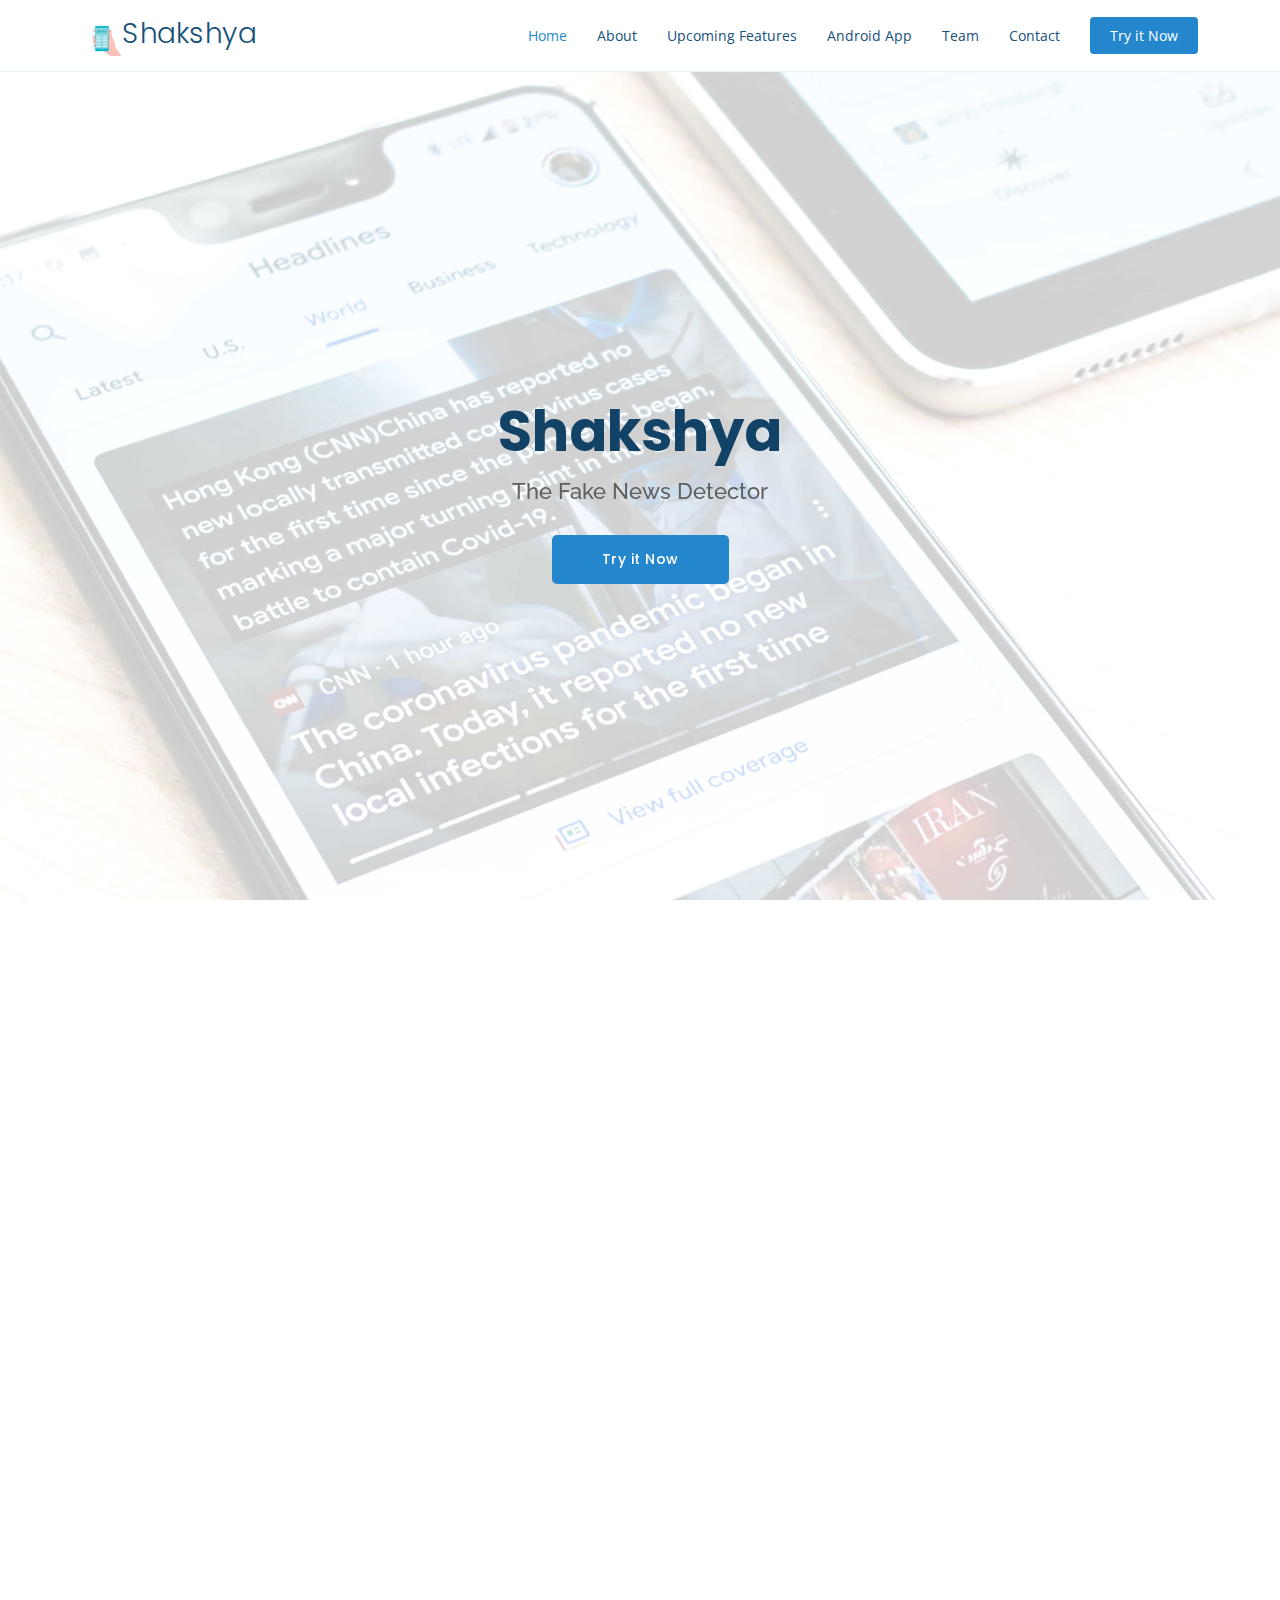
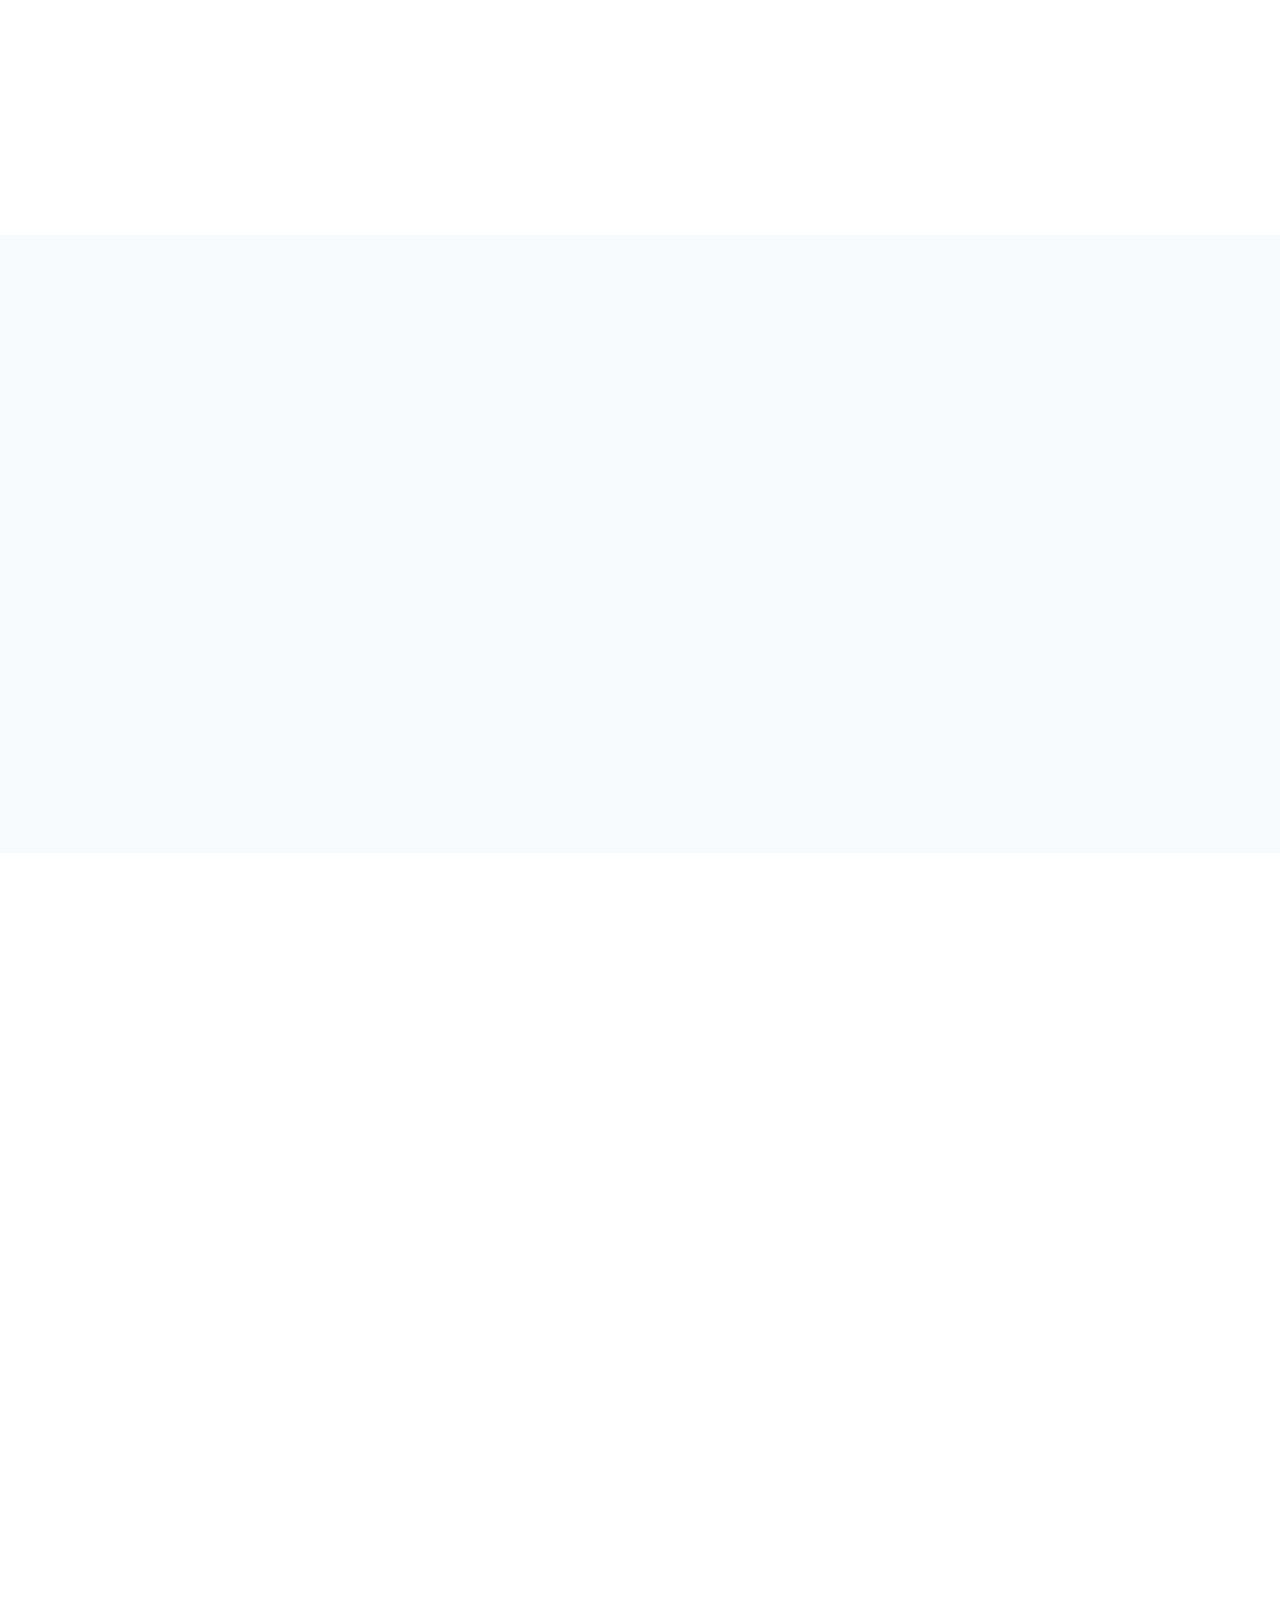
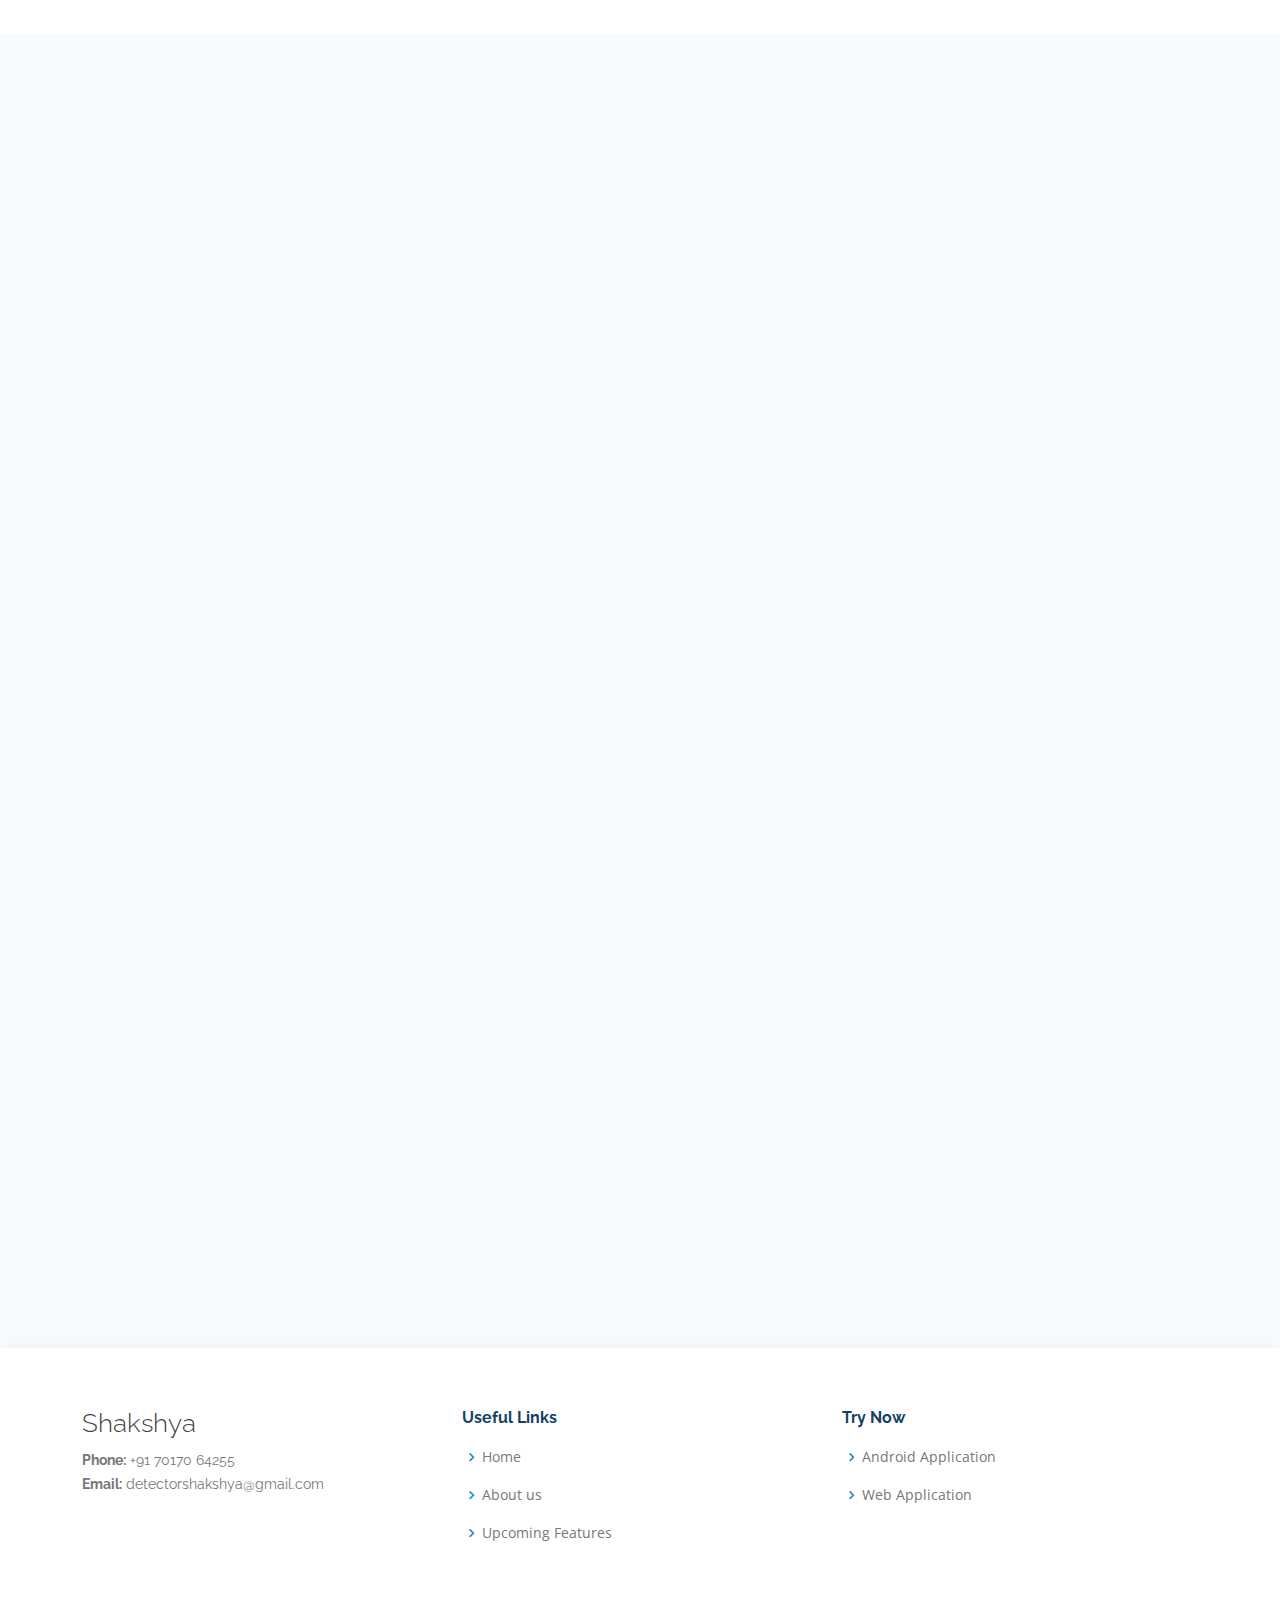
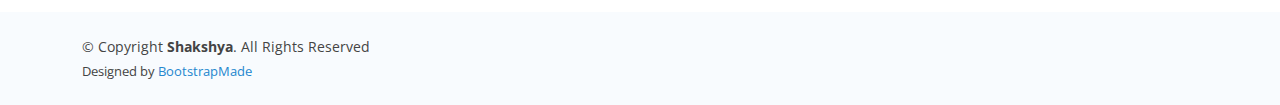
<file: index.html>
<!DOCTYPE html>
<html lang="en">

<head>
  <meta charset="utf-8">
  <meta content="width=device-width, initial-scale=1.0" name="viewport">

  <title>Shakshya</title>
  <meta content="" name="description">
  <meta content="" name="keywords">

  <!-- Favicons -->
  <link rel="icon" href="assets/img/SHAKSHYA(withbg).png" type="image/gif" sizes="16x16">



  <!-- Google Fonts -->
  <link
    href="https://fonts.googleapis.com/css?family=Open+Sans:300,300i,400,400i,600,600i,700,700i|Raleway:300,300i,400,400i,500,500i,600,600i,700,700i|Poppins:300,300i,400,400i,500,500i,600,600i,700,700i"
    rel="stylesheet">

  <!-- Vendor CSS Files -->
  <link href="assets/vendor/aos/aos.css" rel="stylesheet">
  <link href="assets/vendor/bootstrap/css/bootstrap.min.css" rel="stylesheet">
  <link href="assets/vendor/bootstrap-icons/bootstrap-icons.css" rel="stylesheet">
  <link href="assets/vendor/boxicons/css/boxicons.min.css" rel="stylesheet">
  <link href="assets/vendor/glightbox/css/glightbox.min.css" rel="stylesheet">
  <link href="assets/vendor/remixicon/remixicon.css" rel="stylesheet">
  <link href="assets/vendor/swiper/swiper-bundle.min.css" rel="stylesheet">

  <!-- Template Main CSS File -->
  <link href="assets/css/style.css" rel="stylesheet">

  <!-- =======================================================
  * Template Name: OnePage - v4.0.2
  * Template URL: https://bootstrapmade.com/onepage-multipurpose-bootstrap-template/
  * Author: BootstrapMade.com
  * License: https://bootstrapmade.com/license/
  ======================================================== -->
</head>

<body>

  <!-- ======= Header ======= -->
  <header id="header" class="fixed-top">
    <div class="container d-flex align-items-center justify-content-between">

      <h1 class="logo"><a href="index.html" class="logo"><img src="assets/img/SHAKSHYA(withbg).png" alt=""
            class="img-fluid">Shakshya</a></h1>
      <!-- Uncomment below if you prefer to use an image logo -->


      <nav id="navbar" class="navbar">
        <ul>
          <li><a class="nav-link scrollto active" href="#hero">Home</a></li>
          <li><a class="nav-link scrollto" href="#about">About</a></li>
          <li><a class="nav-link scrollto" href="#services">Upcoming Features</a></li>
          <li><a class="nav-link scrollto" href="#pricing">Android App</a></li>
          <li><a class="nav-link scrollto" href="#team">Team</a></li>
         

          <li><a class="nav-link scrollto" href="#footer">Contact</a></li>
          <li><a class="getstarted scrollto" href="form.html">Try it Now</a></li>
        </ul>
        <i class="bi bi-list mobile-nav-toggle"></i>
      </nav><!-- .navbar -->

    </div>
  </header><!-- End Header -->

  <!-- ======= Hero Section ======= -->
  <section id="hero" class="d-flex align-items-center">
    <div class="container position-relative" data-aos="fade-up" data-aos-delay="100">
      <div class="row justify-content-center">
        <div class="col-xl-7 col-lg-9 text-center">
          <h1>Shakshya</h1>
          <h2>The Fake News Detector</h2>
        </div>
      </div>
      <div class="text-center">
        <a href="form.html" class="btn-get-started scrollto">Try it Now</a>
      </div>


    </div>
  </section><!-- End Hero -->

  <main id="main">

    <!-- ======= About Video Section ======= -->
    <section id="about-video" class="about-video">
      <div class="container" data-aos="fade-up">

        <div class="row">

          <div class="col-lg-6 video-box align-self-baseline" data-aos="fade-right" data-aos-delay="100">
            <img src="assets/img/team/SHAKSHYA.png" class="img-fluid" alt="">
            <a href="https://youtu.be/-dtbVgZJ2Is" class="glightbox play-btn mb-4" data-vbtype="video"
              data-autoplay="true"></a>
          </div>

          <div class="col-lg-6 pt-3 pt-lg-0 content" data-aos="fade-left" data-aos-delay="100">
            <h3>How to use Shakshya ?</h3>
            <p class="font-italic">
              If you want to check the authenticity of some link or certain news then follow the following steps.
            </p>
            <ul>
              <li><i class="bx bx-check-double"></i>Click on "Try now" button.</li>
              <li><i class="bx bx-check-double"></i>There will be a form on the page </li>
              <li><i class="bx bx-check-double"></i>If you want to check certain news then:<br>
                Paste/Write down the title of news in the title box
                You can write/paste the news in the Description Box. </li>
              <li><i class="bx bx-check-double"></i>If you have link of the news then you can even paste the link in the
                box</li>
              <li><i class="bx bx-check-double"></i>Press on submit button and check whether the news was fake or not.
              </li>
            </ul>

          </div>

        </div>

      </div>
    </section><!-- End About Video Section -->

    <!-- ======= About Section ======= -->
    <section id="about" class="about">
      <div class="container" data-aos="fade-up">

        <div class="section-title">
          <h2>About Us</h2>
          <p>Think Once Before sharing</p>
        </div>

        <div class="row content">
          <div class="col-lg-6">
            <p>
              Rumors spread faster than fire.That can burn down peaceful society to ashes.
              Fake news is false or misleading information presented as news.It often has the aim of damaging the
              reputation of a person or entity, or making money through advertising revenue.
              In today's digital world Fake news is spreading with thundering speed on social media like
              twitter,Instagram,or by some website.
            </p>

          </div>
          <div class="col-lg-6 pt-4 pt-lg-0">
            <p>
              Spreading of fake news have possibility of initiating riots or bringing chaos in society.
              Our project aims at curbing possibility of riots spreed by sharing of fake news.
              "Precaution is better than cure",so our project "Shakshya" detect fake news that can fire unrest in
              society and can alarm .
            </p>
            <a href="https://en.wikipedia.org/wiki/Fake_news" class="btn-learn-more">Learn More</a>
          </div>
        </div>

      </div>
    </section><!-- End About Section -->




    <!-- ======= Services Section ======= -->
    <section id="services" class="services section-bg">
      <div class="container" data-aos="fade-up">

        <div class="section-title">
          <h2>Upcoming Feature</h2>
          <p>The past is always tense, the future perfect.</p>
        </div>

        <div class="row">
          <div class="col-lg-4 col-md-6 d-flex align-items-stretch" data-aos="zoom-in" data-aos-delay="100">
            <div class="icon-box iconbox-blue">
              <div class="icon">
                <svg width="100" height="100" viewBox="0 0 600 600" xmlns="http://www.w3.org/2000/svg">
                  <path stroke="none" stroke-width="0" fill="#f5f5f5"
                    d="M300,521.0016835830174C376.1290562159157,517.8887921683347,466.0731472004068,529.7835943286574,510.70327084640275,468.03025145048787C554.3714126377745,407.6079735673963,508.03601936045806,328.9844924480964,491.2728898941984,256.3432110539036C474.5976632858925,184.082847569629,479.9380746630129,96.60480741107993,416.23090153303,58.64404602377083C348.86323505073057,18.502131276798302,261.93793281208167,40.57373210992963,193.5410806939664,78.93577620505333C130.42746243093433,114.334589627462,98.30271207620316,179.96522072025542,76.75703585869454,249.04625023123273C51.97151888228291,328.5150500222984,13.704378332031375,421.85034740162234,66.52175969318436,486.19268352777647C119.04800174914682,550.1803526380478,217.28368757567262,524.383925680826,300,521.0016835830174">
                  </path>
                </svg>
                <i class="bx bxs-video"></i>
              </div>
              <h4><a href="">Fake News Video Analyzer</a></h4>
              <p>We are working on how we can detect fake news from a video.</p>
            </div>
          </div>

          <div class="col-lg-4 col-md-6 d-flex align-items-stretch mt-4 mt-md-0" data-aos="zoom-in"
            data-aos-delay="200">
            <div class="icon-box iconbox-orange ">
              <div class="icon">
                <svg width="100" height="100" viewBox="0 0 600 600" xmlns="http://www.w3.org/2000/svg">
                  <path stroke="none" stroke-width="0" fill="#f5f5f5"
                    d="M300,582.0697525312426C382.5290701553225,586.8405444964366,449.9789794690241,525.3245884688669,502.5850820975895,461.55621195738473C556.606425686781,396.0723002908107,615.8543463187945,314.28637112970534,586.6730223649479,234.56875336149918C558.9533121215079,158.8439757836574,454.9685369536778,164.00468322053177,381.49747125262974,130.76875717737553C312.15926192815925,99.40240125094834,248.97055460311594,18.661163978235184,179.8680185752513,50.54337015887873C110.5421016452524,82.52863877960104,119.82277516462835,180.83849132639028,109.12597500060166,256.43424936330496C100.08760227029461,320.3096726198365,92.17705696193138,384.0621239912766,124.79988738764834,439.7174275375508C164.83382741302287,508.01625554203684,220.96474134820875,577.5009287672846,300,582.0697525312426">
                  </path>
                </svg>
                <i class="bx bx-news"></i>
              </div>
              <h4><a href="">Scan Fake News</a></h4>
              <p>We are working on feature where you can directly scan and check the news.</p>
            </div>
          </div>

          <div class="col-lg-4 col-md-6 d-flex align-items-stretch mt-4 mt-lg-0" data-aos="zoom-in"
            data-aos-delay="300">
            <div class="icon-box iconbox-pink">
              <div class="icon">
                <svg width="100" height="100" viewBox="0 0 600 600" xmlns="http://www.w3.org/2000/svg">
                  <path stroke="none" stroke-width="0" fill="#f5f5f5"
                    d="M300,541.5067337569781C382.14930387511276,545.0595476570109,479.8736841581634,548.3450877840088,526.4010558755058,480.5488172755941C571.5218469581645,414.80211281144784,517.5187510058486,332.0715597781072,496.52539010469104,255.14436215662573C477.37192572678356,184.95920475031193,473.57363656557914,105.61284051026155,413.0603344069578,65.22779650032875C343.27470386102294,18.654635553484475,251.2091493199835,5.337323636656869,175.0934190732945,40.62881213300186C97.87086631185822,76.43348514350839,51.98124368387456,156.15599469081315,36.44837278890362,239.84606092416172C21.716077023791087,319.22268207091537,43.775223500013084,401.1760424656574,96.891909868211,461.97329694683043C147.22146801428983,519.5804099606455,223.5754009179313,538.201503339737,300,541.5067337569781">
                  </path>
                </svg>
                <i class="bx bx-server"></i>
              </div>
              <h4><a href="">API Services</a></h4>
              <p>We are working on the API of the Fake News Detector for the public use.</p>
            </div>
          </div>



        </div>

      </div>
    </section><!-- End Sevices Section -->

    <!-- ======= Pricing Section ======= -->
    <section id="pricing" class="pricing">
      <div class="container" data-aos="fade-up">

        <div class="section-title">
          <h2>Android Application</h2>
          <h4>Check the authenticity of news instantly.</h4>
        </div>

        <div class="row">

          <div class="col-lg-4 col-md-6 mt-4 mt-lg-0" data-aos="zoom-im" data-aos-delay="100">
            <div class="box">
              <div class="member-img">
                <img src="assets/img/app_2.png" class="img-fluid" alt="">

              </div>
            </div>
          </div>

          <div class="col-lg-4 col-md-6  " data-aos="zoom-in" data-aos-delay="100">
            <div class="box">
              <h3>Shakshya </h3>
              <h4>Android Application</h4>
              <ul>
                <li>Just tap</li>
                <li>Paste the news</li>
                <li>Get result</li>
                <li>Secure yourself from facade</li>
              
              </ul>
              <div class="btn-wrap">
                <a href="https://appdistribution.firebase.dev/i/174e73ee5f879225" class="btn-buy">Download Now</a>
              </div>
            </div>
          </div>

          <div class="col-lg-4 col-md-6 mt-4 mt-lg-0" data-aos="zoom-in" data-aos-delay="100">
            <div class="box">
              <div class="member-img">
                <img src="assets/img/app_1.png" class="img-fluid" alt="">

              </div>
            </div>
          </div>

        </div>

      </div>
    </section><!-- End Pricing Section -->



    <!-- ======= Team Section ======= -->
    <section id="team" class="team section-bg">
      <div class="container" data-aos="fade-up">

        <div class="section-title">
          <h2>Team</h2>
          <p>Talent wins games, but teamwork and intelligence win championships.</p>
        </div>

        <div class="row">

          <div class="col-lg-3 col-md-6 d-flex align-items-stretch" data-aos="fade-up" data-aos-delay="300">
            <div class="member">
              <div class="member-img">
                <img src="assets/img/team/sushi.jpeg" class="img-fluid" alt="">
                <div class="social">
                  <a href="https://github.com/sushilkumar20"><i class="bi bi-github"></i></a>

                  <a href="https://www.instagram.com/sushil_kumar2000/"><i class="bi bi-instagram"></i></a>
                  <a href="https://www.linkedin.com/in/sushil-kumar-bh20/"><i class="bi bi-linkedin"></i></a>
                </div>
              </div>
              <div class="member-info">
                <h4>Sushil Kumar</h4>
                <span>Project Lead</span>
              </div>
            </div>
          </div>

          <div class="col-lg-3 col-md-6 d-flex align-items-stretch" data-aos="fade-up" data-aos-delay="100">
            <div class="member">
              <div class="member-img">
                <img src="assets/img/team/him.jpeg" class="img-fluid" alt="">
                <div class="social">

                  <a href="https://www.facebook.com/himanshu.0624/"><i class="bi bi-facebook"></i></a>
                  <a href="https://github.com/himanshu-0624"><i class="bi bi-github"></i></a>
                  <a href="https://www.linkedin.com/in/himanshu-gupta-0624/"><i class="bi bi-linkedin"></i></a>
                </div>
              </div>
              <div class="member-info">
                <h4>Himanshu Gupta</h4>
                <span>Web Developer</span>
              </div>
            </div>
          </div>

          <div class="col-lg-3 col-md-6 d-flex align-items-stretch" data-aos="fade-up" data-aos-delay="200">
            <div class="member">
              <div class="member-img">
                <img src="assets/img/team/subh.jpeg" class="img-fluid" alt="">
                <div class="social">
                  <a href="https://github.com/Shubham0920"><i class="bi bi-github"></i></a>

                  <a href="https://www.instagram.com/iamshubh_0920/"><i class="bi bi-instagram"></i></a>
                  <a href="https://www.linkedin.com/in/shubham-varshney-5822701aa"><i class="bi bi-linkedin"></i></a>
                </div>
              </div>
              <div class="member-info">
                <h4>Shubham Varshney</h4>
                <span>ML/AI Developer</span>
              </div>
            </div>
          </div>

        

          <div class="col-lg-3 col-md-6 d-flex align-items-stretch" data-aos="fade-up" data-aos-delay="400">
            <div class="member">
              <div class="member-img">
                <img src="assets/img/team/yuvraj.jpg" class="img-fluid" alt="">
                <div class="social">
                  <a href="https://twitter.com/Yuvraj2503"><i class="bi bi-twitter"></i></a>

                  <a href="https://github.com/yuvraj-2503"><i class="bi bi-github"></i></a>
                  <a href="https://www.linkedin.com/in/yuvraj-2503"><i class="bi bi-linkedin"></i></a>
                </div>
              </div>
              <div class="member-info">
                <h4>Yuvraj Singh</h4>
                <span>App Developer</span>
              </div>
            </div>
          </div>

        </div>

      </div>
    </section><!-- End Team Section -->



    <!-- ======= Frequently Asked Questions Section ======= -->
    <section id="faq" class="faq section-bg">
      <div class="container" data-aos="fade-up">

        <div class="section-title">
          <h2>Frequently Asked Questions</h2>

        </div>

        <div class="faq-list">
          <ul>


            <li data-aos="fade-up" data-aos-delay="100">
              <i class="bx bx-help-circle icon-help"></i> <a data-bs-toggle="collapse" data-bs-target="#faq-list-2"
                class="collapsed">How can I Use It ? <i class="bx bx-chevron-down icon-show"></i><i
                  class="bx bx-chevron-up icon-close"></i></a>
              <div id="faq-list-2" class="collapse" data-bs-parent=".faq-list">
                <p>
                  Watch the tutorial how to use fake new detector Web Application.<a href="#about-video">click here</a>
                </p>
              </div>
            </li>

            <li data-aos="fade-up" data-aos-delay="200">
              <i class="bx bx-help-circle icon-help"></i> <a data-bs-toggle="collapse" data-bs-target="#faq-list-3"
                class="collapsed">Can I also Contribute in this Project ?<i class="bx bx-chevron-down icon-show"></i><i
                  class="bx bx-chevron-up icon-close"></i></a>
              <div id="faq-list-3" class="collapse" data-bs-parent=".faq-list">
                <p>
                  Yes, Definitely you can contact any one of the team members, and can share your contributions/Ideas.
                </p>
              </div>
            </li>

            <li data-aos="fade-up" data-aos-delay="300">
              <i class="bx bx-help-circle icon-help"></i> <a data-bs-toggle="collapse" data-bs-target="#faq-list-4"
                class="collapsed">Can directly check the news by it's link ? <i
                  class="bx bx-chevron-down icon-show"></i><i class="bx bx-chevron-up icon-close"></i></a>
              <div id="faq-list-4" class="collapse" data-bs-parent=".faq-list">
                <p>
                  Yes, you can. There is an option for news-link in the fake news detector form.
                </p>
              </div>
            </li>
            <li data-aos="fade-up" data-aos-delay="400">
              <i class="bx bx-help-circle icon-help"></i> <a data-bs-toggle="collapse" data-bs-target="#faq-list-5"
                class="collapsed">Can I check the authenticity of a video or a photo directly ?<i
                  class="bx bx-chevron-down icon-show"></i><i class="bx bx-chevron-up icon-close"></i></a>
              <div id="faq-list-5" class="collapse" data-bs-parent=".faq-list">
                <p>
                  Not yet, But we are working on that, stay tuned.
                </p>
              </div>
            </li>
            <li data-aos="fade-up" data-aos-delay="500">
              <i class="bx bx-help-circle icon-help"></i> <a data-bs-toggle="collapse" data-bs-target="#faq-list-6"
                class="collapsed">Is there any API Services available of this Application ?<i
                  class="bx bx-chevron-down icon-show"></i><i class="bx bx-chevron-up icon-close"></i></a>
              <div id="faq-list-6" class="collapse" data-bs-parent=".faq-list">
                <p>
                  Not yet, But we are working on that, stay tuned.
                </p>
              </div>
            </li>

          </ul>
        </div>

      </div>
    </section><!-- End Frequently Asked Questions Section -->



  </main><!-- End #main -->

  <!-- ======= Footer ======= -->
  <footer id="footer">

    <div class="footer-top">
      <div class="container">
        <div class="row">

          <div class="col-lg-4 col-md-6 footer-contact">
            <h3>Shakshya</h3>
            <p>
              <strong>Phone:</strong> +91 70170 64255<br>
              <strong>Email:</strong> detectorshakshya@gmail.com<br>
            </p>
          </div>

          <div class="col-lg-4 col-md-6 footer-links">
            <h4>Useful Links</h4>
            <ul>
              <li><i class="bx bx-chevron-right"></i> <a href="#hero">Home</a></li>
              <li><i class="bx bx-chevron-right"></i> <a href="#about">About us</a></li>
              <li><i class="bx bx-chevron-right"></i> <a href="#services">Upcoming Features</a></li>


            </ul>
          </div>

          <div class="col-lg-4 col-md-6 footer-links">
            <h4>Try Now</h4>
            <ul>
              <li><i class="bx bx-chevron-right"></i> <a href="https://appdistribution.firebase.dev/i/174e73ee5f879225">Android Application</a></li>
              <li><i class="bx bx-chevron-right"></i> <a href="form.html">Web Application</a></li>


            </ul>
          </div>



        </div>
      </div>
    </div>

    <div class="container d-md-flex py-4">

      <div class="me-md-auto text-center text-md-start">
        <div class="copyright">
          &copy; Copyright <strong><span>Shakshya</span></strong>. All Rights Reserved
        </div>
        <div class="credits">
          <!-- All the links in the footer should remain intact. -->
          <!-- You can delete the links only if you purchased the pro version. -->
          <!-- Licensing information: https://bootstrapmade.com/license/ -->
          <!-- Purchase the pro version with working PHP/AJAX contact form: https://bootstrapmade.com/onepage-multipurpose-bootstrap-template/ -->
          Designed by <a href="https://bootstrapmade.com/">BootstrapMade</a>
        </div>
      </div>

    </div>
  </footer><!-- End Footer -->

  <div id="preloader"></div>
  <a href="#" class="back-to-top d-flex align-items-center justify-content-center"><i
      class="bi bi-arrow-up-short"></i></a>

  <!-- Vendor JS Files -->
  <script src="assets/vendor/aos/aos.js"></script>
  <script src="assets/vendor/bootstrap/js/bootstrap.bundle.min.js"></script>
  <script src="assets/vendor/glightbox/js/glightbox.min.js"></script>
  <!-- <script src="assets/vendor/isotope-layout/isotope.pkgd.min.js"></script> -->

  
  <script src="assets/vendor/swiper/swiper-bundle.min.js"></script>

  <!-- Template Main JS File -->
  <script src="assets/js/main.js"></script>

</body>

</html>
</file>
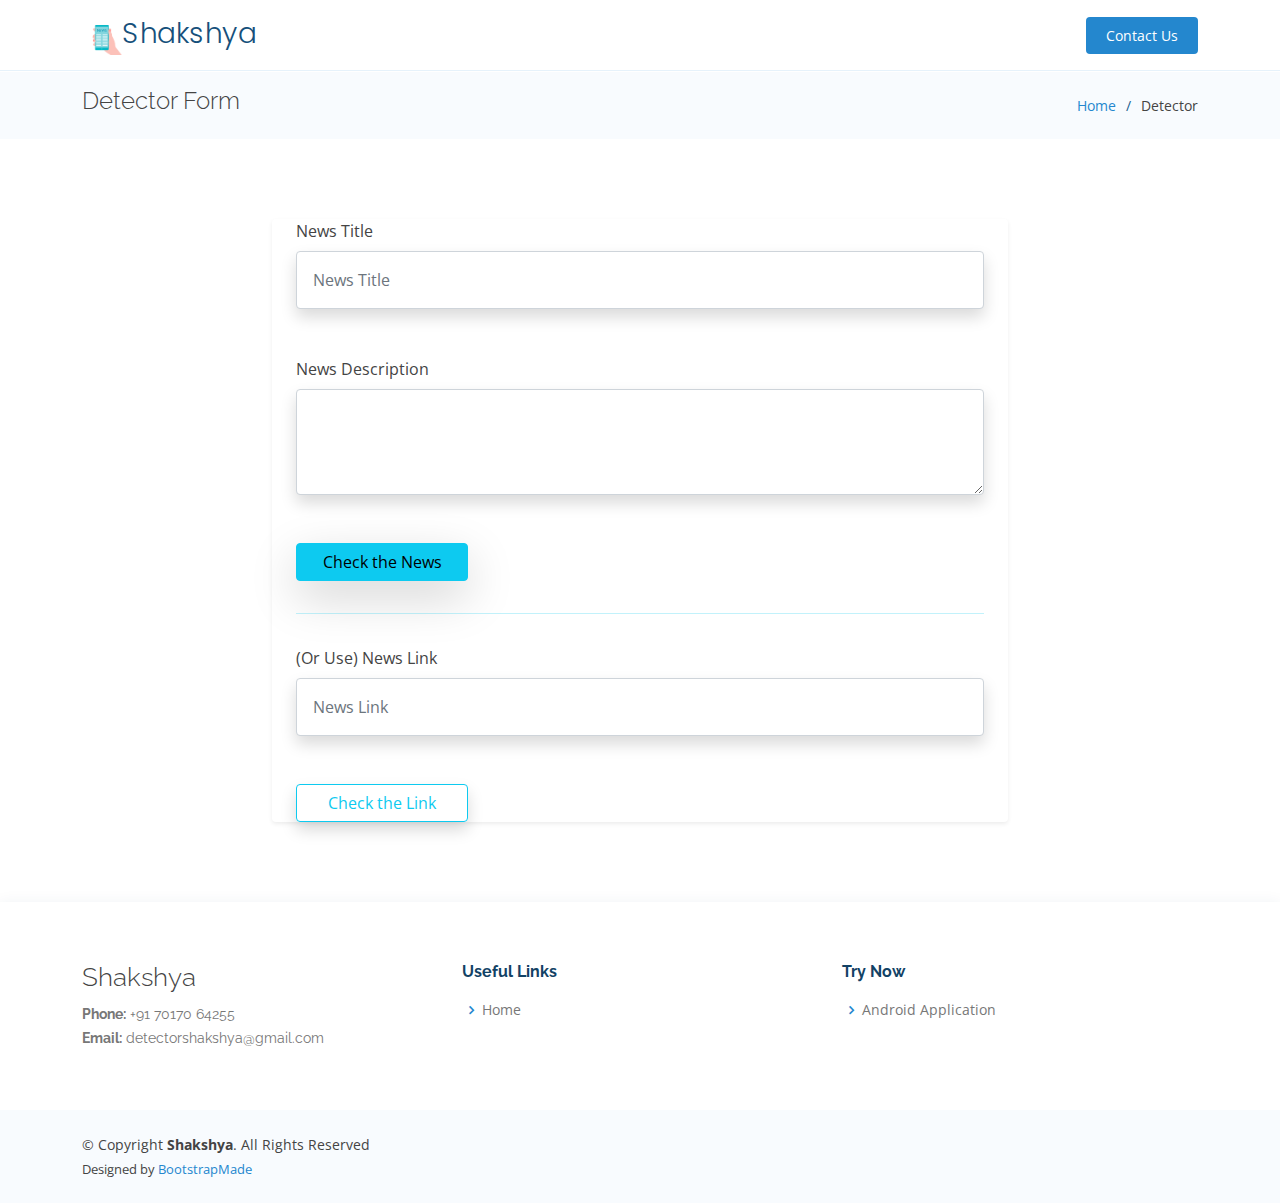
<file: form.html>
<!DOCTYPE html>
<html lang="en">

<head>
  <meta charset="utf-8">
  <meta content="width=device-width, initial-scale=1.0" name="viewport">

  <title>Shakshya</title>
  <meta content="" name="description">
  <meta content="" name="keywords">

  <!-- Favicons -->
  <link rel="icon" href="assets/img/SHAKSHYA(withbg).png" type="image/gif" sizes="16x16">

  <!-- Google Fonts -->
  <link
    href="https://fonts.googleapis.com/css?family=Open+Sans:300,300i,400,400i,600,600i,700,700i|Raleway:300,300i,400,400i,500,500i,600,600i,700,700i|Poppins:300,300i,400,400i,500,500i,600,600i,700,700i"
    rel="stylesheet">

  <!-- Vendor CSS Files -->
  <link href="assets/vendor/aos/aos.css" rel="stylesheet">
  <link href="assets/vendor/bootstrap/css/bootstrap.min.css" rel="stylesheet">
  <link href="assets/vendor/bootstrap-icons/bootstrap-icons.css" rel="stylesheet">
  <link href="assets/vendor/boxicons/css/boxicons.min.css" rel="stylesheet">
  <link href="assets/vendor/glightbox/css/glightbox.min.css" rel="stylesheet">
  <link href="assets/vendor/remixicon/remixicon.css" rel="stylesheet">
  <link href="assets/vendor/swiper/swiper-bundle.min.css" rel="stylesheet">

  <!-- Template Main CSS File -->
  <link href="assets/css/style.css" rel="stylesheet">

  <!-- =======================================================
  * Template Name: OnePage - v4.0.2
  * Template URL: https://bootstrapmade.com/onepage-multipurpose-bootstrap-template/
  * Author: BootstrapMade.com
  * License: https://bootstrapmade.com/license/
  ======================================================== -->
</head>

<body>

  <!-- ======= Header ======= -->
  <header id="header" class="fixed-top">
    <div class="container d-flex align-items-center justify-content-between">

      <h1 class="logo"><a href="index.html" class="logo"><img src="assets/img/SHAKSHYA(withbg).png" alt=""
            class="img-fluid">Shakshya</a></h1>
      <!-- Uncomment below if you prefer to use an image logo -->


      <nav id="navbar" class="navbar">
        <ul>

          <li><a class="getstarted scrollto" href="#footer">Contact Us</a></li>
        </ul>
        <i class="bi bi-list mobile-nav-toggle"></i>
      </nav><!-- .navbar -->

    </div>
  </header><!-- End Header -->



  <main id="main">

    <!-- ======= Breadcrumbs ======= -->
    <section class="breadcrumbs">
      <div class="container">

        <div class="d-flex justify-content-between align-items-center">
          <h2>Detector Form</h2>
          <ol>
            <li><a href="index.html">Home</a></li>
            <li>Detector</li>
          </ol>
        </div>

      </div>
    </section><!-- End Breadcrumbs -->

    <section class="inner-page">
      <div class="container">
        <div class="row">
          <div class="col-lg-2 col-md-1 col-sm-12">

          </div>
          <div class="col-lg-8 col-md-10 col-sm-12">
            <div class="container shadow-sm bg-body rounded">
              <div class="mb-3">
                <label for="exampleFormControlInput1" class="form-label">News Title</label>
                <input type="text" class="form-control shadow p-3 mb-5 bg-body rounded" id="title" placeholder="News Title">
              </div>
              <div class="my-3 ">
                <label for="exampleFormControlTextarea1" class="form-label">News Description</label>
                <textarea class="form-control shadow p-3 mb-5 bg-body rounded" id="maintext" rows="3"></textarea>
              </div>
              <div class="d-grid col-md-3">
                <button type="button" class="btn btn-info shadow-lg rounded" id="submit1">Check the News</button>
              </div>
              <div class="py-3">
                <hr class="bg-info" />
              </div>
              <div class="mb-3">
                <label for="exampleFormControlInput1" class="form-label">(Or Use) News Link</label>
                <input type="text" class="form-control shadow p-3 mb-5 bg-body rounded" id="link" placeholder="News Link">
              </div>
              <div class="d-grid col-md-3">
                <button type="button" class="btn shadow btn-outline-info" id="submit2">Check the Link</button>
              </div>
            </div>
          </div>
          <div class="col-lg-2 col-md-1 col-sm-12">

          </div>
        </div>
        
      </div>
      
    </section>

  </main><!-- End #main -->
  
  <!-- delete after testing -->
  <!-- <button class="btn btn-default" id="btn-confirm">Confirm</button> -->

  <div class="modal fade" tabindex="-1" role="dialog" aria-labelledby="mySmallModalLabel" aria-hidden="true" id="mi-modal">
    <div class="modal-dialog modal-md">
      <div class="modal-content">
        <div class="modal-header">
         
          <h4 class="modal-title" id="myModalLabel">Confirmar</h4>
        </div>
        <div class="modal-footer">
         
          <button type="button" class="btn btn-danger" id="modal-btn-no">Close</button>
        </div>
      </div>
    </div>
  </div>
  
  

  <!-- ======= Footer ======= -->
  <footer id="footer">

    <div class="footer-top">
      <div class="container">
        <div class="row">

          <div class="col-lg-4 col-md-6 footer-contact">
            <h3>Shakshya</h3>
            <p>
              <strong>Phone:</strong> +91 70170 64255<br>
              <strong>Email:</strong> detectorshakshya@gmail.com<br>
            </p>
          </div>

          <div class="col-lg-4 col-md-6 footer-links">
            <h4>Useful Links</h4>
            <ul>
              <li><i class="bx bx-chevron-right"></i> <a href="index.html">Home</a></li>



            </ul>
          </div>

          <div class="col-lg-4 col-md-6 footer-links">
            <h4>Try Now</h4>
            <ul>
              <li><i class="bx bx-chevron-right"></i> <a href="https://appdistribution.firebase.dev/i/174e73ee5f879225">Android Application</a></li>



            </ul>
          </div>



        </div>
      </div>
    </div>

    <div class="container d-md-flex py-4">

      <div class="me-md-auto text-center text-md-start">
        <div class="copyright">
          &copy; Copyright <strong><span>Shakshya</span></strong>. All Rights Reserved
        </div>
        <div class="credits">
          <!-- All the links in the footer should remain intact. -->
          <!-- You can delete the links only if you purchased the pro version. -->
          <!-- Licensing information: https://bootstrapmade.com/license/ -->
          <!-- Purchase the pro version with working PHP/AJAX contact form: https://bootstrapmade.com/onepage-multipurpose-bootstrap-template/ -->
          Designed by <a href="https://bootstrapmade.com/">BootstrapMade</a>
        </div>
      </div>

    </div>
  </footer><!-- End Footer -->

  <div id="preloader"></div>
  <a href="#" class="back-to-top d-flex align-items-center justify-content-center"><i
      class="bi bi-arrow-up-short"></i></a>

  <!-- Vendor JS Files -->

  <script src="assets/vendor/aos/aos.js"></script>
  <script src="assets/vendor/bootstrap/js/bootstrap.bundle.min.js"></script>
  <script src="assets/vendor/glightbox/js/glightbox.min.js"></script>
  <!-- <script src="assets/vendor/isotope-layout/isotope.pkgd.min.js"></script> -->
<script src="https://cdnjs.cloudflare.com/ajax/libs/jquery/2.1.3/jquery.min.js"></script>
  
  <script src="assets/vendor/swiper/swiper-bundle.min.js"></script>

  <!-- Template Main JS File -->
  <script src="assets/js/main.js"></script>
  <script src="assets/js/form.js"></script>

</body>

</html>
</file>
<file: assets/css/style.css>
/**
* Template Name: OnePage - v4.0.2
* Template URL: https://bootstrapmade.com/onepage-multipurpose-bootstrap-template/
* Author: BootstrapMade.com
* License: https://bootstrapmade.com/license/
*/

/*--------------------------------------------------------------
# General
--------------------------------------------------------------*/
body {
  font-family: "Open Sans", sans-serif;
  color: #444444;
}

a {
  color: #2487ce;
  text-decoration: none;
}

a:hover {
  color: #469fdf;
  text-decoration: none;
}

h1, h2, h3, h4, h5, h6 {
  font-family: "Raleway", sans-serif;
}

/*--------------------------------------------------------------
# Back to top button
--------------------------------------------------------------*/
.back-to-top {
  position: fixed;
  visibility: hidden;
  opacity: 0;
  right: 15px;
  bottom: 15px;
  z-index: 996;
  background: #2487ce;
  width: 40px;
  height: 40px;
  border-radius: 4px;
  transition: all 0.4s;
}

.back-to-top i {
  font-size: 28px;
  color: #fff;
  line-height: 0;
}

.back-to-top:hover {
  background: #3e9bdd;
  color: #fff;
}

.back-to-top.active {
  visibility: visible;
  opacity: 1;
}

/*--------------------------------------------------------------
# Preloader
--------------------------------------------------------------*/
#preloader {
  position: fixed;
  top: 0;
  left: 0;
  right: 0;
  bottom: 0;
  z-index: 9999;
  overflow: hidden;
  background: #fff;
}

#preloader:before {
  content: "";
  position: fixed;
  top: calc(50% - 30px);
  left: calc(50% - 30px);
  border: 6px solid #2487ce;
  border-top-color: #fff;
  border-bottom-color: #fff;
  border-radius: 50%;
  width: 60px;
  height: 60px;
  -webkit-animation: animate-preloader 1s linear infinite;
  animation: animate-preloader 1s linear infinite;
}

@-webkit-keyframes animate-preloader {
  0% {
    transform: rotate(0deg);
  }
  100% {
    transform: rotate(360deg);
  }
}

@keyframes animate-preloader {
  0% {
    transform: rotate(0deg);
  }
  100% {
    transform: rotate(360deg);
  }
}

/*--------------------------------------------------------------
# Disable aos animation delay on mobile devices
--------------------------------------------------------------*/
@media screen and (max-width: 768px) {
  [data-aos-delay] {
    transition-delay: 0 !important;
  }
}

/*--------------------------------------------------------------
# Header
--------------------------------------------------------------*/
#header {
  transition: all 0.5s;
  background: #fff;
  z-index: 997;
  padding: 15px 0;
  border-bottom: 1px solid #e6f2fb;
}

#header.header-scrolled {
  border-color: #fff;
  box-shadow: 0px 2px 15px rgba(18, 66, 101, 0.08);
}

#header .logo {
  font-size: 28px;
  margin: 0;
  padding: 0;
  line-height: 1;
  font-weight: 300;
  letter-spacing: 0.5px;
  font-family: "Poppins", sans-serif;
}

#header .logo a {
  color: #16507b;
}

#header .logo img {
  max-height: 40px;
}

@media (max-width: 992px) {
  #header .logo {
    font-size: 28px;
  }
}

/*--------------------------------------------------------------
# Navigation Menu
--------------------------------------------------------------*/
/**
* Desktop Navigation 
*/
.navbar {
  padding: 0;
}

.navbar ul {
  margin: 0;
  padding: 0;
  display: flex;
  list-style: none;
  align-items: center;
}

.navbar li {
  position: relative;
}

.navbar a {
  display: flex;
  align-items: center;
  justify-content: space-between;
  padding: 10px 0 10px 30px;
  font-size: 14px;
  color: #16507b;
  white-space: nowrap;
  transition: 0.3s;
}

.navbar a i {
  font-size: 12px;
  line-height: 0;
  margin-left: 5px;
}

.navbar a:hover, .navbar .active, .navbar li:hover > a {
  color: #2487ce;
}

.navbar .getstarted {
  background: #2487ce;
  padding: 8px 20px;
  margin-left: 30px;
  border-radius: 4px;
  color: #fff;
}

.navbar .getstarted:hover {
  color: #fff;
  background: #3194db;
}

.navbar .dropdown ul {
  display: block;
  position: absolute;
  left: 14px;
  top: calc(100% + 30px);
  margin: 0;
  padding: 10px 0;
  z-index: 99;
  opacity: 0;
  visibility: hidden;
  background: #fff;
  box-shadow: 0px 0px 30px rgba(127, 137, 161, 0.25);
  transition: 0.3s;
  border-radius: 4px;
}

.navbar .dropdown ul li {
  min-width: 200px;
}

.navbar .dropdown ul a {
  padding: 10px 20px;
  text-transform: none;
}

.navbar .dropdown ul a i {
  font-size: 12px;
}

.navbar .dropdown ul a:hover, .navbar .dropdown ul .active:hover, .navbar .dropdown ul li:hover > a {
  color: #2487ce;
}

.navbar .dropdown:hover > ul {
  opacity: 1;
  top: 100%;
  visibility: visible;
}

.navbar .dropdown .dropdown ul {
  top: 0;
  left: calc(100% - 30px);
  visibility: hidden;
}

.navbar .dropdown .dropdown:hover > ul {
  opacity: 1;
  top: 0;
  left: 100%;
  visibility: visible;
}

@media (max-width: 1366px) {
  .navbar .dropdown .dropdown ul {
    left: -90%;
  }
  .navbar .dropdown .dropdown:hover > ul {
    left: -100%;
  }
}

/**
* Mobile Navigation 
*/
.mobile-nav-toggle {
  color: #124265;
  font-size: 28px;
  cursor: pointer;
  display: none;
  line-height: 0;
  transition: 0.5s;
}

.mobile-nav-toggle.bi-x {
  color: #fff;
}

@media (max-width: 991px) {
  .mobile-nav-toggle {
    display: block;
  }
  .navbar ul {
    display: none;
  }
}

.navbar-mobile {
  position: fixed;
  overflow: hidden;
  top: 0;
  right: 0;
  left: 0;
  bottom: 0;
  background: rgba(10, 38, 58, 0.9);
  transition: 0.3s;
  z-index: 999;
}

.navbar-mobile .mobile-nav-toggle {
  position: absolute;
  top: 15px;
  right: 15px;
}

.navbar-mobile ul {
  display: block;
  position: absolute;
  top: 55px;
  right: 15px;
  bottom: 15px;
  left: 15px;
  padding: 10px 0;
  background-color: #fff;
  overflow-y: auto;
  transition: 0.3s;
}

.navbar-mobile a {
  padding: 10px 20px;
  font-size: 15px;
  color: #124265;
}

.navbar-mobile a:hover, .navbar-mobile .active, .navbar-mobile li:hover > a {
  color: #2487ce;
}

.navbar-mobile .getstarted {
  margin: 15px;
}

.navbar-mobile .dropdown ul {
  position: static;
  display: none;
  margin: 10px 20px;
  padding: 10px 0;
  z-index: 99;
  opacity: 1;
  visibility: visible;
  background: #fff;
  box-shadow: 0px 0px 30px rgba(127, 137, 161, 0.25);
}

.navbar-mobile .dropdown ul li {
  min-width: 200px;
}

.navbar-mobile .dropdown ul a {
  padding: 10px 20px;
}

.navbar-mobile .dropdown ul a i {
  font-size: 12px;
}

.navbar-mobile .dropdown ul a:hover, .navbar-mobile .dropdown ul .active:hover, .navbar-mobile .dropdown ul li:hover > a {
  color: #2487ce;
}

.navbar-mobile .dropdown > .dropdown-active {
  display: block;
}

/*--------------------------------------------------------------
# Hero Section
--------------------------------------------------------------*/
#hero {
  width: 100%;
  height: 100vh;
  position: relative;
  background: url("../img/ss.jpg") top center;
  background-size: cover;
  position: relative;
}

#hero:before {
  content: "";
  background: rgba(255, 255, 255, 0.8);
  position: absolute;
  bottom: 0;
  top: 0;
  left: 0;
  right: 0;
}

#hero .container {
  padding-top: 80px;
}

#hero h1 {
  margin: 0;
  font-size: 56px;
  font-weight: 700;
  line-height: 72px;
  color: #124265;
  font-family: "Poppins", sans-serif;
}

#hero h2 {
  color: #5e5e5e;
  margin: 10px 0 0 0;
  font-size: 22px;
}

#hero .btn-get-started {
  font-family: "Poppins", sans-serif;
  font-weight: 500;
  font-size: 14px;
  letter-spacing: 0.5px;
  display: inline-block;
  padding: 14px 50px;
  border-radius: 5px;
  transition: 0.5s;
  margin-top: 30px;
  color: #fff;
  background: #2487ce;
}

#hero .btn-get-started:hover {
  background: #3194db;
}

#hero .icon-boxes {
  margin-top: 100px;
}

#hero .icon-box {
  padding: 50px 30px;
  position: relative;
  overflow: hidden;
  background: #fff;
  box-shadow: 0 0 29px 0 rgba(18, 66, 101, 0.08);
  transition: all 0.3s ease-in-out;
  border-radius: 8px;
  z-index: 1;
}

#hero .icon-box .title {
  font-weight: 700;
  margin-bottom: 15px;
  font-size: 18px;
}

#hero .icon-box .title a {
  color: #124265;
  transition: 0.3s;
}

#hero .icon-box .description {
  font-size: 15px;
  line-height: 28px;
  margin-bottom: 0;
}

#hero .icon-box .icon {
  margin-bottom: 20px;
  padding-top: 10px;
  display: inline-block;
  transition: all 0.3s ease-in-out;
  font-size: 36px;
  line-height: 1;
  color: #2487ce;
}

#hero .icon-box:hover {
  transform: scale(1.08);
}

#hero .icon-box:hover .title a {
  color: #2487ce;
}

@media (min-width: 1024px) {
  #hero {
    background-attachment: fixed;
  }
}

@media (max-height: 800px) {
  #hero {
    height: auto;
  }
}

@media (max-width: 992px) {
  #hero {
    height: auto;
  }
  #hero h1 {
    font-size: 28px;
    line-height: 36px;
  }
  #hero h2 {
    font-size: 18px;
    line-height: 24px;
  }
}

/*--------------------------------------------------------------
# Sections General
--------------------------------------------------------------*/
section {
  padding: 80px 0;
  overflow: hidden;
}

.section-bg {
  background-color: #f8fbfe;
}

.section-title {
  text-align: center;
  padding-bottom: 30px;
}

.section-title h2 {
  font-size: 32px;
  font-weight: bold;
  text-transform: uppercase;
  margin-bottom: 20px;
  padding-bottom: 0;
  color: #124265;
}

.section-title p {
  margin-bottom: 0;
  font-size: 14px;
  color: #919191;
}

/*--------------------------------------------------------------
# About
--------------------------------------------------------------*/
.about .content h3 {
  font-weight: 600;
  font-size: 26px;
}

.about .content ul {
  list-style: none;
  padding: 0;
}

.about .content ul li {
  padding-left: 28px;
  position: relative;
}

.about .content ul li + li {
  margin-top: 10px;
}

.about .content ul i {
  position: absolute;
  left: 0;
  top: 2px;
  font-size: 20px;
  color: #2487ce;
  line-height: 1;
}

.about .content p:last-child {
  margin-bottom: 0;
}

.about .content .btn-learn-more {
  font-family: "Raleway", sans-serif;
  font-weight: 600;
  font-size: 14px;
  letter-spacing: 1px;
  display: inline-block;
  padding: 12px 32px;
  border-radius: 5px;
  transition: 0.3s;
  line-height: 1;
  color: #2487ce;
  -webkit-animation-delay: 0.8s;
  animation-delay: 0.8s;
  margin-top: 6px;
  border: 2px solid #2487ce;
}

.about .content .btn-learn-more:hover {
  background: #2487ce;
  color: #fff;
  text-decoration: none;
}

/*--------------------------------------------------------------
# Counts
--------------------------------------------------------------*/
.counts {
  padding: 60px 0;
}

.counts .count-box {
  width: 100%;
  text-align: center;
}

.counts .count-box span {
  font-size: 48px;
  line-height: 48px;
  display: block;
  font-weight: 700;
  color: #124265;
  margin-left: 80px;
  margin: auto;
}

.counts .count-box p {
  padding: 8px 0 0 0;
  font-family: "Raleway", sans-serif;
  font-weight: 600;
  font-size: 14px;
  color: #1e6ca6;
}

/*--------------------------------------------------------------
# About Video
--------------------------------------------------------------*/
.about-video .content {
  font-size: 15px;
}

.about-video .content h3 {
  font-weight: 700;
  font-size: 24px;
  color: #124265;
}

.about-video .content ul {
  list-style: none;
  padding: 0;
}

.about-video .content ul li {
  padding-bottom: 10px;
  padding-left: 28px;
  position: relative;
}

.about-video .content ul i {
  font-size: 24px;
  color: #2487ce;
  position: absolute;
  left: 0;
  top: -2px;
}

.about-video .content p:last-child {
  margin-bottom: 0;
}

.about-video .play-btn {
  width: 94px;
  height: 94px;
  background: radial-gradient(#2487ce 50%, rgba(36, 135, 206, 0.4) 52%);
  border-radius: 50%;
  display: block;
  position: absolute;
  left: calc(50% - 47px);
  top: calc(50% - 47px);
  overflow: hidden;
}

.about-video .play-btn::after {
  content: '';
  position: absolute;
  left: 50%;
  top: 50%;
  transform: translateX(-40%) translateY(-50%);
  width: 0;
  height: 0;
  border-top: 10px solid transparent;
  border-bottom: 10px solid transparent;
  border-left: 15px solid #fff;
  z-index: 100;
  transition: all 400ms cubic-bezier(0.55, 0.055, 0.675, 0.19);
}

.about-video .play-btn::before {
  content: '';
  position: absolute;
  width: 120px;
  height: 120px;
  -webkit-animation-delay: 0s;
  animation-delay: 0s;
  -webkit-animation: pulsate-btn 2s;
  animation: pulsate-btn 2s;
  -webkit-animation-direction: forwards;
  animation-direction: forwards;
  -webkit-animation-iteration-count: infinite;
  animation-iteration-count: infinite;
  -webkit-animation-timing-function: steps;
  animation-timing-function: steps;
  opacity: 1;
  border-radius: 50%;
  border: 5px solid rgba(36, 135, 206, 0.7);
  top: -15%;
  left: -15%;
  background: rgba(198, 16, 0, 0);
}

.about-video .play-btn:hover::after {
  border-left: 15px solid #2487ce;
  transform: scale(20);
}

.about-video .play-btn:hover::before {
  content: '';
  position: absolute;
  left: 50%;
  top: 50%;
  transform: translateX(-40%) translateY(-50%);
  width: 0;
  height: 0;
  border: none;
  border-top: 10px solid transparent;
  border-bottom: 10px solid transparent;
  border-left: 15px solid #fff;
  z-index: 200;
  -webkit-animation: none;
  animation: none;
  border-radius: 0;
}

@-webkit-keyframes pulsate-btn {
  0% {
    transform: scale(0.6, 0.6);
    opacity: 1;
  }
  100% {
    transform: scale(1, 1);
    opacity: 0;
  }
}

@keyframes pulsate-btn {
  0% {
    transform: scale(0.6, 0.6);
    opacity: 1;
  }
  100% {
    transform: scale(1, 1);
    opacity: 0;
  }
}

/*--------------------------------------------------------------
# Clients
--------------------------------------------------------------*/
.clients {
  padding: 15px 0;
  text-align: center;
}

.clients img {
  max-width: 45%;
  transition: all 0.4s ease-in-out;
  display: inline-block;
  padding: 15px 0;
  filter: grayscale(100);
}

.clients img:hover {
  filter: none;
  transform: scale(1.15);
}

@media (max-width: 768px) {
  .clients img {
    max-width: 40%;
  }
}

/*--------------------------------------------------------------
# Testimonials
--------------------------------------------------------------*/
.testimonials .testimonial-item {
  box-sizing: content-box;
  text-align: center;
  min-height: 320px;
}

.testimonials .testimonial-item .testimonial-img {
  width: 90px;
  border-radius: 50%;
  margin: 0 auto;
}

.testimonials .testimonial-item h3 {
  font-size: 18px;
  font-weight: bold;
  margin: 10px 0 5px 0;
  color: #111;
}

.testimonials .testimonial-item h4 {
  font-size: 14px;
  color: #999;
  margin: 0;
}

.testimonials .testimonial-item .quote-icon-left, .testimonials .testimonial-item .quote-icon-right {
  color: #c9e3f5;
  font-size: 26px;
}

.testimonials .testimonial-item .quote-icon-left {
  display: inline-block;
  left: -5px;
  position: relative;
}

.testimonials .testimonial-item .quote-icon-right {
  display: inline-block;
  right: -5px;
  position: relative;
  top: 10px;
}

.testimonials .testimonial-item p {
  font-style: italic;
  margin: 0 15px 15px 15px;
  padding: 20px;
  background: #f3f9fd;
  position: relative;
  margin-bottom: 35px;
  border-radius: 6px;
}

.testimonials .testimonial-item p::after {
  content: "";
  width: 0;
  height: 0;
  border-top: 20px solid #f3f9fd;
  border-right: 20px solid transparent;
  border-left: 20px solid transparent;
  position: absolute;
  bottom: -20px;
  left: calc(50% - 20px);
}

.testimonials .swiper-pagination {
  margin-top: 20px;
  position: relative;
}

.testimonials .swiper-pagination .swiper-pagination-bullet {
  width: 12px;
  height: 12px;
  background-color: #fff;
  opacity: 1;
  border: 1px solid #2487ce;
}

.testimonials .swiper-pagination .swiper-pagination-bullet-active {
  background-color: #2487ce;
}

/*--------------------------------------------------------------
# Services
--------------------------------------------------------------*/
.services .icon-box {
  text-align: center;
  padding: 70px 20px 80px 20px;
  transition: all ease-in-out 0.3s;
  background: #fff;
  box-shadow: 0px 5px 90px 0px rgba(110, 123, 131, 0.05);
}

.services .icon-box .icon {
  margin: 0 auto;
  width: 100px;
  height: 100px;
  display: flex;
  align-items: center;
  justify-content: center;
  transition: ease-in-out 0.3s;
  position: relative;
}

.services .icon-box .icon i {
  font-size: 36px;
  transition: 0.5s;
  position: relative;
}

.services .icon-box .icon svg {
  position: absolute;
  top: 0;
  left: 0;
}

.services .icon-box .icon svg path {
  transition: 0.5s;
  fill: #f5f5f5;
}

.services .icon-box h4 {
  font-weight: 600;
  margin: 10px 0 15px 0;
  font-size: 22px;
}

.services .icon-box h4 a {
  color: #124265;
  transition: ease-in-out 0.3s;
}

.services .icon-box p {
  line-height: 24px;
  font-size: 14px;
  margin-bottom: 0;
}

.services .icon-box:hover {
  border-color: #fff;
  box-shadow: 0px 0 35px 0 rgba(0, 0, 0, 0.08);
}

.services .iconbox-blue i {
  color: #47aeff;
}

.services .iconbox-blue:hover .icon i {
  color: #fff;
}

.services .iconbox-blue:hover .icon path {
  fill: #47aeff;
}

.services .iconbox-orange i {
  color: #ffa76e;
}

.services .iconbox-orange:hover .icon i {
  color: #fff;
}

.services .iconbox-orange:hover .icon path {
  fill: #ffa76e;
}

.services .iconbox-pink i {
  color: #e80368;
}

.services .iconbox-pink:hover .icon i {
  color: #fff;
}

.services .iconbox-pink:hover .icon path {
  fill: #e80368;
}

.services .iconbox-yellow i {
  color: #ffbb2c;
}

.services .iconbox-yellow:hover .icon i {
  color: #fff;
}

.services .iconbox-yellow:hover .icon path {
  fill: #ffbb2c;
}

.services .iconbox-red i {
  color: #ff5828;
}

.services .iconbox-red:hover .icon i {
  color: #fff;
}

.services .iconbox-red:hover .icon path {
  fill: #ff5828;
}

.services .iconbox-teal i {
  color: #11dbcf;
}

.services .iconbox-teal:hover .icon i {
  color: #fff;
}

.services .iconbox-teal:hover .icon path {
  fill: #11dbcf;
}

/*--------------------------------------------------------------
# Cta
--------------------------------------------------------------*/
.cta {
  background: #2487ce;
  background-size: cover;
  padding: 60px 0;
}

.cta h3 {
  color: #fff;
  font-size: 28px;
  font-weight: 700;
}

.cta p {
  color: #fff;
}

.cta .cta-btn {
  font-family: "Raleway", sans-serif;
  font-weight: 600;
  font-size: 14px;
  letter-spacing: 1px;
  display: inline-block;
  padding: 10px 35px;
  border-radius: 5px;
  transition: 0.5s;
  margin-top: 10px;
  border: 2px solid #fff;
  color: #fff;
}

.cta .cta-btn:hover {
  background: #fff;
  color: #2487ce;
}

/*--------------------------------------------------------------
# Portfolio
--------------------------------------------------------------*/
.portfolio .portfolio-item {
  margin-bottom: 30px;
}

.portfolio #portfolio-flters {
  padding: 0;
  margin: 0 auto 35px auto;
  list-style: none;
  text-align: center;
  border-radius: 50px;
  padding: 2px 15px;
}

.portfolio #portfolio-flters li {
  cursor: pointer;
  display: inline-block;
  padding: 10px 15px 8px 15px;
  font-size: 14px;
  font-weight: 600;
  line-height: 1;
  text-transform: uppercase;
  color: #444444;
  margin-bottom: 5px;
  transition: all 0.3s ease-in-out;
}

.portfolio #portfolio-flters li:hover, .portfolio #portfolio-flters li.filter-active {
  color: #2487ce;
}

.portfolio #portfolio-flters li:last-child {
  margin-right: 0;
}

.portfolio .portfolio-wrap {
  transition: 0.3s;
  position: relative;
  overflow: hidden;
  z-index: 1;
}

.portfolio .portfolio-wrap::before {
  content: "";
  background: rgba(36, 135, 206, 0.6);
  position: absolute;
  left: 30px;
  right: 30px;
  top: 30px;
  bottom: 30px;
  transition: all ease-in-out 0.3s;
  z-index: 2;
  opacity: 0;
}

.portfolio .portfolio-wrap .portfolio-info {
  opacity: 0;
  position: absolute;
  top: 0;
  left: 0;
  right: 0;
  bottom: 0;
  text-align: center;
  z-index: 3;
  transition: all ease-in-out 0.3s;
  display: flex;
  flex-direction: column;
  justify-content: center;
  align-items: center;
}

.portfolio .portfolio-wrap .portfolio-info::before {
  display: block;
  content: "";
  width: 48px;
  height: 48px;
  position: absolute;
  top: 35px;
  left: 35px;
  border-top: 3px solid #fff;
  border-left: 3px solid #fff;
  transition: all 0.5s ease 0s;
  z-index: 9994;
}

.portfolio .portfolio-wrap .portfolio-info::after {
  display: block;
  content: "";
  width: 48px;
  height: 48px;
  position: absolute;
  bottom: 35px;
  right: 35px;
  border-bottom: 3px solid #fff;
  border-right: 3px solid #fff;
  transition: all 0.5s ease 0s;
  z-index: 9994;
}

.portfolio .portfolio-wrap .portfolio-info h4 {
  font-size: 20px;
  color: #fff;
  font-weight: 600;
}

.portfolio .portfolio-wrap .portfolio-info p {
  color: #ffffff;
  font-size: 14px;
  text-transform: uppercase;
  padding: 0;
  margin: 0;
}

.portfolio .portfolio-wrap .portfolio-links {
  text-align: center;
  z-index: 4;
}

.portfolio .portfolio-wrap .portfolio-links a {
  color: rgba(255, 255, 255, 0.6);
  margin: 0 2px;
  font-size: 28px;
  display: inline-block;
  transition: 0.3s;
}

.portfolio .portfolio-wrap .portfolio-links a:hover {
  color: #fff;
}

.portfolio .portfolio-wrap:hover::before {
  top: 0;
  left: 0;
  right: 0;
  bottom: 0;
  opacity: 1;
}

.portfolio .portfolio-wrap:hover .portfolio-info {
  opacity: 1;
}

.portfolio .portfolio-wrap:hover .portfolio-info::before {
  top: 15px;
  left: 15px;
}

.portfolio .portfolio-wrap:hover .portfolio-info::after {
  bottom: 15px;
  right: 15px;
}

/*--------------------------------------------------------------
# Portfolio Details
--------------------------------------------------------------*/
.portfolio-details {
  padding-top: 40px;
}

.portfolio-details .portfolio-details-slider img {
  width: 100%;
}

.portfolio-details .portfolio-details-slider .swiper-pagination {
  margin-top: 20px;
  position: relative;
}

.portfolio-details .portfolio-details-slider .swiper-pagination .swiper-pagination-bullet {
  width: 12px;
  height: 12px;
  background-color: #fff;
  opacity: 1;
  border: 1px solid #2487ce;
}

.portfolio-details .portfolio-details-slider .swiper-pagination .swiper-pagination-bullet-active {
  background-color: #2487ce;
}

.portfolio-details .portfolio-info {
  padding: 30px;
  box-shadow: 0px 0 30px rgba(18, 66, 101, 0.08);
}

.portfolio-details .portfolio-info h3 {
  font-size: 22px;
  font-weight: 700;
  margin-bottom: 20px;
  padding-bottom: 20px;
  border-bottom: 1px solid #eee;
}

.portfolio-details .portfolio-info ul {
  list-style: none;
  padding: 0;
  font-size: 15px;
}

.portfolio-details .portfolio-info ul li + li {
  margin-top: 10px;
}

.portfolio-details .portfolio-description {
  padding-top: 30px;
}

.portfolio-details .portfolio-description h2 {
  font-size: 26px;
  font-weight: 700;
  margin-bottom: 20px;
}

.portfolio-details .portfolio-description p {
  padding: 0;
}

/*--------------------------------------------------------------
# Team
--------------------------------------------------------------*/
.team .member {
  margin-bottom: 20px;
  overflow: hidden;
  text-align: center;
  border-radius: 4px;
  background: #fff;
  box-shadow: 0px 2px 15px rgba(18, 66, 101, 0.08);
}

.team .member .member-img {
  position: relative;
  overflow: hidden;
}

.team .member .social {
  position: absolute;
  left: 0;
  bottom: 0;
  right: 0;
  height: 40px;
  opacity: 0;
  transition: ease-in-out 0.3s;
  text-align: center;
  background: rgba(255, 255, 255, 0.85);
  display: inline-flex;
  align-items: center;
  justify-content: center;
}

.team .member .social a {
  transition: color 0.3s;
  color: #124265;
  margin: 0 10px;
  display: inline-block;
}

.team .member .social a:hover {
  color: #2487ce;
}

.team .member .social i {
  font-size: 18px;
  margin: 0 2px;
  line-height: 0;
}

.team .member .member-info {
  padding: 25px 15px;
}

.team .member .member-info h4 {
  font-weight: 700;
  margin-bottom: 5px;
  font-size: 18px;
  color: #124265;
}

.team .member .member-info span {
  display: block;
  font-size: 13px;
  font-weight: 400;
  color: #aaaaaa;
}

.team .member .member-info p {
  font-style: italic;
  font-size: 14px;
  line-height: 26px;
  color: #777777;
}

.team .member:hover .social {
  opacity: 1;
}

/*--------------------------------------------------------------
# Pricing
--------------------------------------------------------------*/
.pricing .box {
  padding: 40px 20px;
  text-align: center;
  border-radius: 8px;
  position: relative;
  overflow: hidden;
  background: #fefefe;
  box-shadow: 0px 5px 90px 0px rgba(110, 123, 131, 0.1);
}

.pricing .box h3 {
  font-weight: 400;
  padding: 15px;
  font-size: 18px;
  text-transform: uppercase;
  font-weight: 600;
  color: #124265;
}

.pricing .box h4 {
  font-size: 42px;
  color: #2487ce;
  font-weight: 500;
  font-family: "Open Sans", sans-serif;
  margin-bottom: 20px;
}

.pricing .box h4 sup {
  font-size: 20px;
  top: -15px;
  left: -3px;
}

.pricing .box h4 span {
  color: #bababa;
  font-size: 16px;
  font-weight: 300;
}

.pricing .box ul {
  padding: 0;
  list-style: none;
  color: #124265;
  text-align: center;
  line-height: 20px;
  font-size: 14px;
}

.pricing .box ul li {
  padding-bottom: 16px;
}

.pricing .box ul .na {
  color: #ccc;
  text-decoration: line-through;
}

.pricing .box .btn-wrap {
  padding: 15px;
  text-align: center;
}

.pricing .box .btn-buy {
  display: inline-block;
  padding: 10px 40px;
  border-radius: 4px;
  color: #2487ce;
  transition: none;
  font-size: 14px;
  font-weight: 400;
  font-family: "Raleway", sans-serif;
  font-weight: 600;
  transition: 0.3s;
  border: 2px solid #2487ce;
}

.pricing .box .btn-buy:hover {
  background: #2487ce;
  color: #fff;
}

.pricing .featured {
  background: #2487ce;
}

.pricing .featured h3, .pricing .featured h4, .pricing .featured h4 span, .pricing .featured ul, .pricing .featured ul .na {
  color: #fff;
}

.pricing .featured .btn-wrap {
  padding: 15px;
  text-align: center;
}

.pricing .featured .btn-buy {
  color: #fff;
  border: 2px solid #fff;
}

.pricing .featured .btn-buy:hover {
  background: #fff;
  color: #2487ce;
}

/*--------------------------------------------------------------
# Frequently Asked Questions
--------------------------------------------------------------*/
.faq .faq-list {
  padding: 0 100px;
}

.faq .faq-list ul {
  padding: 0;
  list-style: none;
}

.faq .faq-list li + li {
  margin-top: 15px;
}

.faq .faq-list li {
  padding: 20px;
  background: #fff;
  border-radius: 4px;
  position: relative;
}

.faq .faq-list a {
  display: block;
  position: relative;
  font-family: "Poppins", sans-serif;
  font-size: 16px;
  line-height: 24px;
  font-weight: 500;
  padding: 0 30px;
  outline: none;
  cursor: pointer;
}

.faq .faq-list .icon-help {
  font-size: 24px;
  position: absolute;
  right: 0;
  left: 20px;
  color: #87c1ea;
}

.faq .faq-list .icon-show, .faq .faq-list .icon-close {
  font-size: 24px;
  position: absolute;
  right: 0;
  top: 0;
}

.faq .faq-list p {
  margin-bottom: 0;
  padding: 10px 0 0 0;
}

.faq .faq-list .icon-show {
  display: none;
}

.faq .faq-list a.collapsed {
  color: #343a40;
}

.faq .faq-list a.collapsed:hover {
  color: #2487ce;
}

.faq .faq-list a.collapsed .icon-show {
  display: inline-block;
}

.faq .faq-list a.collapsed .icon-close {
  display: none;
}

@media (max-width: 1200px) {
  .faq .faq-list {
    padding: 0;
  }
}

/*--------------------------------------------------------------
# Contact
--------------------------------------------------------------*/
.contact .info {
  width: 100%;
  background: #fff;
}

.contact .info i {
  font-size: 20px;
  color: #2487ce;
  float: left;
  width: 44px;
  height: 44px;
  background: #e3f0fa;
  display: flex;
  justify-content: center;
  align-items: center;
  border-radius: 5px;
  transition: all 0.3s ease-in-out;
}

.contact .info h4 {
  padding: 0 0 0 60px;
  font-size: 22px;
  font-weight: 600;
  margin-bottom: 5px;
  color: #124265;
}

.contact .info p {
  padding: 0 0 0 60px;
  margin-bottom: 0;
  font-size: 14px;
  color: #217bbc;
}

.contact .info .email, .contact .info .phone {
  margin-top: 40px;
}

.contact .info .email:hover i, .contact .info .address:hover i, .contact .info .phone:hover i {
  background: #2487ce;
  color: #fff;
}

.contact .php-email-form {
  width: 100%;
  background: #fff;
}

.contact .php-email-form .form-group {
  padding-bottom: 8px;
}

.contact .php-email-form .error-message {
  display: none;
  color: #fff;
  background: #ed3c0d;
  text-align: left;
  padding: 15px;
  font-weight: 600;
}

.contact .php-email-form .error-message br + br {
  margin-top: 25px;
}

.contact .php-email-form .sent-message {
  display: none;
  color: #fff;
  background: #18d26e;
  text-align: center;
  padding: 15px;
  font-weight: 600;
}

.contact .php-email-form .loading {
  display: none;
  background: #fff;
  text-align: center;
  padding: 15px;
}

.contact .php-email-form .loading:before {
  content: "";
  display: inline-block;
  border-radius: 50%;
  width: 24px;
  height: 24px;
  margin: 0 10px -6px 0;
  border: 3px solid #18d26e;
  border-top-color: #eee;
  -webkit-animation: animate-loading 1s linear infinite;
  animation: animate-loading 1s linear infinite;
}

.contact .php-email-form input, .contact .php-email-form textarea {
  border-radius: 0;
  box-shadow: none;
  font-size: 14px;
  border-radius: 4px;
}

.contact .php-email-form input:focus, .contact .php-email-form textarea:focus {
  border-color: #2487ce;
}

.contact .php-email-form input {
  height: 44px;
}

.contact .php-email-form textarea {
  padding: 10px 12px;
}

.contact .php-email-form button[type="submit"] {
  background: #2487ce;
  border: 0;
  padding: 10px 30px;
  color: #fff;
  transition: 0.4s;
  border-radius: 4px;
}

.contact .php-email-form button[type="submit"]:hover {
  background: #3194db;
}

@-webkit-keyframes animate-loading {
  0% {
    transform: rotate(0deg);
  }
  100% {
    transform: rotate(360deg);
  }
}

@keyframes animate-loading {
  0% {
    transform: rotate(0deg);
  }
  100% {
    transform: rotate(360deg);
  }
}

/*--------------------------------------------------------------
# Breadcrumbs
--------------------------------------------------------------*/
.breadcrumbs {
  padding: 15px 0;
  background: #f8fbfe;
  min-height: 40px;
  margin-top: 72px;
}

@media (max-width: 992px) {
  .breadcrumbs {
    margin-top: 58px;
  }
}

.breadcrumbs h2 {
  font-size: 24px;
  font-weight: 300;
}

.breadcrumbs ol {
  display: flex;
  flex-wrap: wrap;
  list-style: none;
  padding: 0;
  margin: 0;
  font-size: 14px;
}

.breadcrumbs ol li + li {
  padding-left: 10px;
}

.breadcrumbs ol li + li::before {
  display: inline-block;
  padding-right: 10px;
  color: #1a5e90;
  content: "/";
}

@media (max-width: 768px) {
  .breadcrumbs .d-flex {
    display: block !important;
  }
  .breadcrumbs ol {
    display: block;
  }
  .breadcrumbs ol li {
    display: inline-block;
  }
}

/*--------------------------------------------------------------
# Footer
--------------------------------------------------------------*/
#footer {
  color: #444444;
  font-size: 14px;
  background: #f8fbfe;
  box-shadow: 0px 2px 15px rgba(18, 66, 101, 0.08);
}

#footer .footer-top {
  padding: 60px 0 30px 0;
  background: #fff;
}

#footer .footer-top .footer-contact {
  margin-bottom: 30px;
}

#footer .footer-top .footer-contact h3 {
  font-size: 26px;
  margin: 0 0 10px 0;
  padding: 2px 0 2px 0;
  line-height: 1;
  font-weight: 300;
}

#footer .footer-top .footer-contact p {
  font-size: 14px;
  line-height: 24px;
  margin-bottom: 0;
  font-family: "Raleway", sans-serif;
  color: #777777;
}

#footer .footer-top h4 {
  font-size: 16px;
  font-weight: bold;
  color: #124265;
  position: relative;
  padding-bottom: 12px;
}

#footer .footer-top .footer-links {
  margin-bottom: 30px;
}

#footer .footer-top .footer-links ul {
  list-style: none;
  padding: 0;
  margin: 0;
}

#footer .footer-top .footer-links ul i {
  padding-right: 2px;
  color: #2487ce;
  font-size: 18px;
  line-height: 1;
}

#footer .footer-top .footer-links ul li {
  padding: 10px 0;
  display: flex;
  align-items: center;
}

#footer .footer-top .footer-links ul li:first-child {
  padding-top: 0;
}

#footer .footer-top .footer-links ul a {
  color: #777777;
  transition: 0.3s;
  display: inline-block;
  line-height: 1;
}

#footer .footer-top .footer-links ul a:hover {
  text-decoration: none;
  color: #2487ce;
}

#footer .footer-newsletter {
  font-size: 15px;
}

#footer .footer-newsletter h4 {
  font-size: 16px;
  font-weight: bold;
  color: #444444;
  position: relative;
  padding-bottom: 12px;
}

#footer .footer-newsletter form {
  margin-top: 30px;
  background: #fff;
  padding: 6px 10px;
  position: relative;
  border-radius: 5px;
  text-align: left;
  border: 1px solid #cde5f6;
}

#footer .footer-newsletter form input[type="email"] {
  border: 0;
  padding: 4px 8px;
  width: calc(100% - 100px);
}

#footer .footer-newsletter form input[type="submit"] {
  position: absolute;
  top: -1px;
  right: -2px;
  bottom: -1px;
  border: 0;
  background: none;
  font-size: 16px;
  padding: 0 20px 2px 20px;
  background: #2487ce;
  color: #fff;
  transition: 0.3s;
  border-radius: 0 5px 5px 0;
  box-shadow: 0px 2px 15px rgba(0, 0, 0, 0.1);
}

#footer .footer-newsletter form input[type="submit"]:hover {
  background: #3194db;
}

#footer .credits {
  padding-top: 5px;
  font-size: 13px;
  color: #444444;
}

#footer .social-links a {
  font-size: 18px;
  display: inline-block;
  background: #2487ce;
  color: #fff;
  line-height: 1;
  padding: 8px 0;
  margin-right: 4px;
  border-radius: 5px;
  text-align: center;
  width: 36px;
  height: 36px;
  transition: 0.3s;
}

#footer .social-links a:hover {
  background: #3194db;
  color: #fff;
  text-decoration: none;
}
</file>
